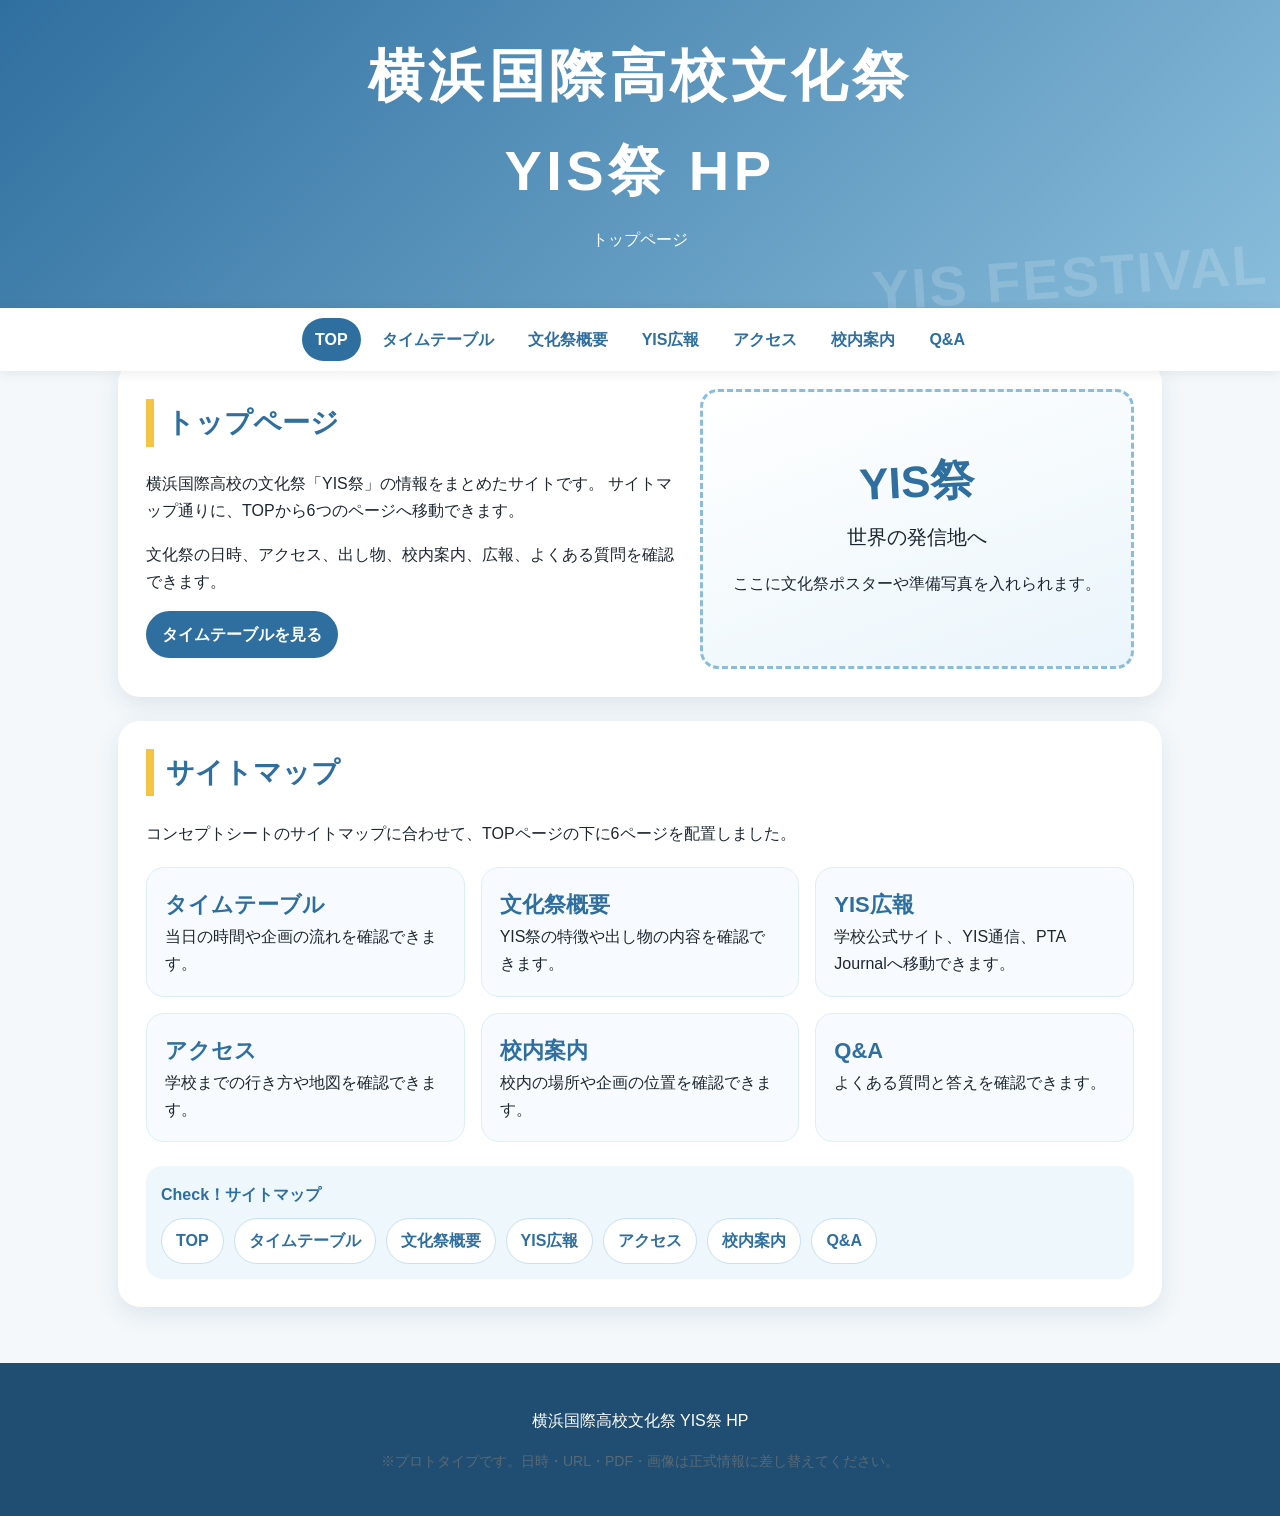
<file: index.html>
<!DOCTYPE html>
<html lang="ja">
<head>
  <meta charset="UTF-8">
  <meta name="viewport" content="width=device-width, initial-scale=1.0">
  <title>TOP | YIS祭HP</title>
  <link rel="stylesheet" href="style.css">
</head>
<body>
<header>
  <h1>横浜国際高校文化祭<br>YIS祭 HP</h1>
  <p>トップページ</p>
</header>
<nav>
  <div class="nav-inner">
    <a href="index.html" class="current">TOP</a>
    <a href="timetable.html" >タイムテーブル</a>
    <a href="about.html" >文化祭概要</a>
    <a href="pr.html" >YIS広報</a>
    <a href="access.html" >アクセス</a>
    <a href="map.html" >校内案内</a>
    <a href="qa.html" >Q&A</a>
  </div>
</nav>
<main>

<section class="hero">
  <div>
    <h2>トップページ</h2>
    <p>
      横浜国際高校の文化祭「YIS祭」の情報をまとめたサイトです。
      サイトマップ通りに、TOPから6つのページへ移動できます。
    </p>
    <p>
      文化祭の日時、アクセス、出し物、校内案内、広報、よくある質問を確認できます。
    </p>
    <a class="button" href="timetable.html">タイムテーブルを見る</a>
  </div>
  <div class="poster">
    <strong>YIS祭</strong>
    <span>世界の発信地へ</span>
    <p>ここに文化祭ポスターや準備写真を入れられます。</p>
  </div>
</section>

<section>
  <h2>サイトマップ</h2>
  <p>コンセプトシートのサイトマップに合わせて、TOPページの下に6ページを配置しました。</p>
  <div class="site-map">
    <a href="timetable.html"><span class="label">タイムテーブル</span>当日の時間や企画の流れを確認できます。</a>
    <a href="about.html"><span class="label">文化祭概要</span>YIS祭の特徴や出し物の内容を確認できます。</a>
    <a href="pr.html"><span class="label">YIS広報</span>学校公式サイト、YIS通信、PTA Journalへ移動できます。</a>
    <a href="access.html"><span class="label">アクセス</span>学校までの行き方や地図を確認できます。</a>
    <a href="map.html"><span class="label">校内案内</span>校内の場所や企画の位置を確認できます。</a>
    <a href="qa.html"><span class="label">Q&A</span>よくある質問と答えを確認できます。</a>
  </div>
  <div class="check">
  <p class="check-title">Check！サイトマップ</p>
  <div class="check-links">
    <a href="index.html">TOP</a>
    <a href="timetable.html">タイムテーブル</a>
    <a href="about.html">文化祭概要</a>
    <a href="pr.html">YIS広報</a>
    <a href="access.html">アクセス</a>
    <a href="map.html">校内案内</a>
    <a href="qa.html">Q&A</a>
  </div>
</div>
</section>

</main>
<footer>
  <p>横浜国際高校文化祭 YIS祭 HP</p>
  <p class="note">※プロトタイプです。日時・URL・PDF・画像は正式情報に差し替えてください。</p>
</footer>
</body>
</html>
</file>
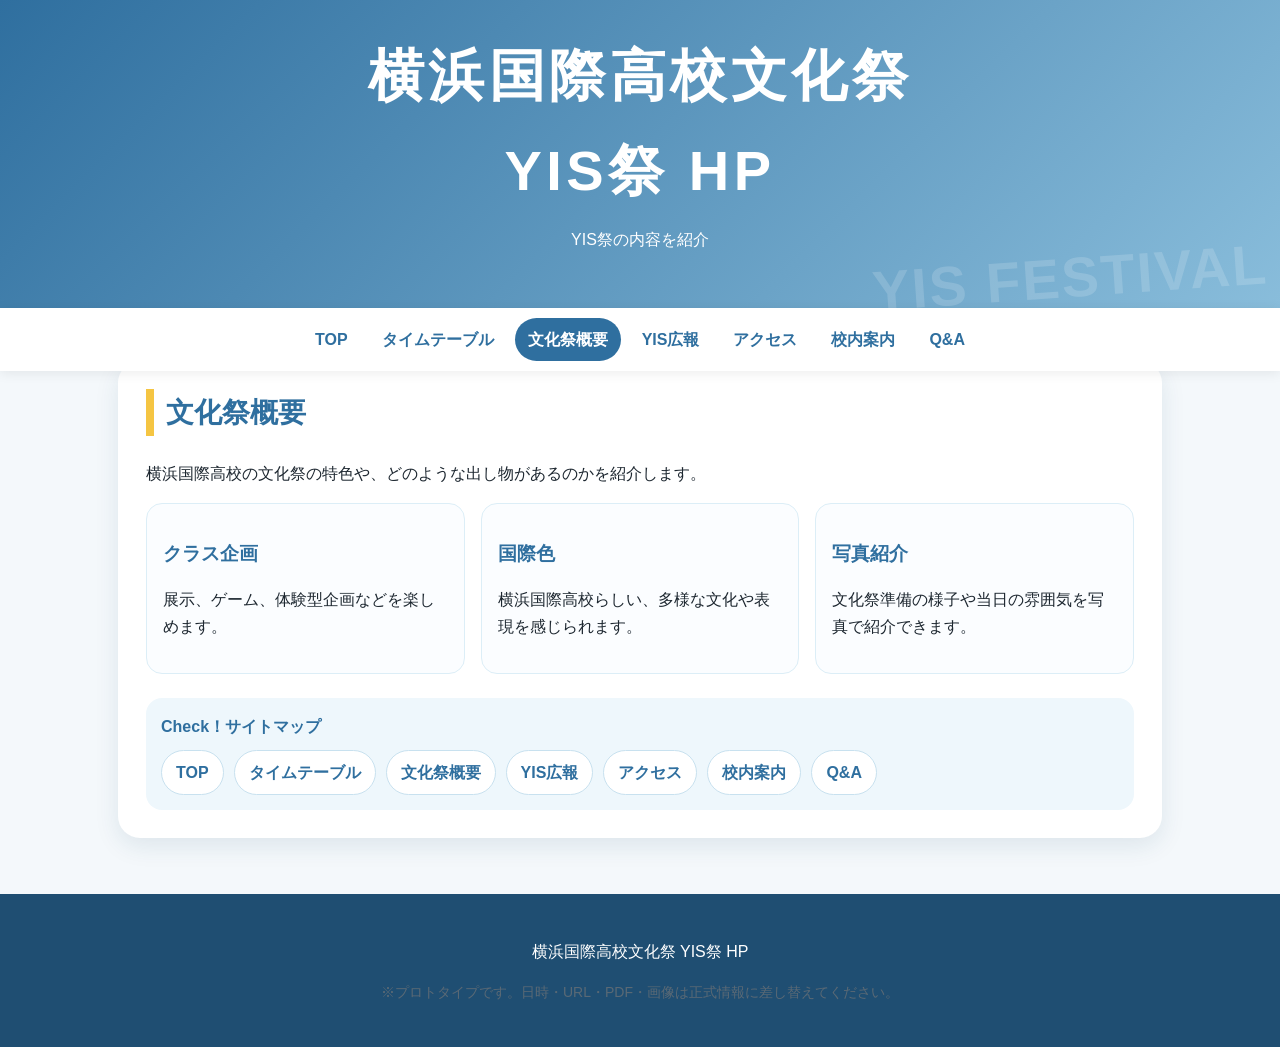
<file: about.html>
<!DOCTYPE html>
<html lang="ja">
<head>
  <meta charset="UTF-8">
  <meta name="viewport" content="width=device-width, initial-scale=1.0">
  <title>文化祭概要 | YIS祭HP</title>
  <link rel="stylesheet" href="style.css">
</head>
<body>
<header>
  <h1>横浜国際高校文化祭<br>YIS祭 HP</h1>
  <p>YIS祭の内容を紹介</p>
</header>
<nav>
  <div class="nav-inner">
    <a href="index.html" >TOP</a>
    <a href="timetable.html" >タイムテーブル</a>
    <a href="about.html" class="current">文化祭概要</a>
    <a href="pr.html" >YIS広報</a>
    <a href="access.html" >アクセス</a>
    <a href="map.html" >校内案内</a>
    <a href="qa.html" >Q&A</a>
  </div>
</nav>
<main>

<section class="page-card">
  <h2>文化祭概要</h2>
  <p>横浜国際高校の文化祭の特色や、どのような出し物があるのかを紹介します。</p>
  <div class="cards">
    <div class="card"><h3>クラス企画</h3><p>展示、ゲーム、体験型企画などを楽しめます。</p></div>
    <div class="card"><h3>国際色</h3><p>横浜国際高校らしい、多様な文化や表現を感じられます。</p></div>
    <div class="card"><h3>写真紹介</h3><p>文化祭準備の様子や当日の雰囲気を写真で紹介できます。</p></div>
  </div>
  <div class="check">
  <p class="check-title">Check！サイトマップ</p>
  <div class="check-links">
    <a href="index.html">TOP</a>
    <a href="timetable.html">タイムテーブル</a>
    <a href="about.html">文化祭概要</a>
    <a href="pr.html">YIS広報</a>
    <a href="access.html">アクセス</a>
    <a href="map.html">校内案内</a>
    <a href="qa.html">Q&A</a>
  </div>
</div>
</section>

</main>
<footer>
  <p>横浜国際高校文化祭 YIS祭 HP</p>
  <p class="note">※プロトタイプです。日時・URL・PDF・画像は正式情報に差し替えてください。</p>
</footer>
</body>
</html>
</file>
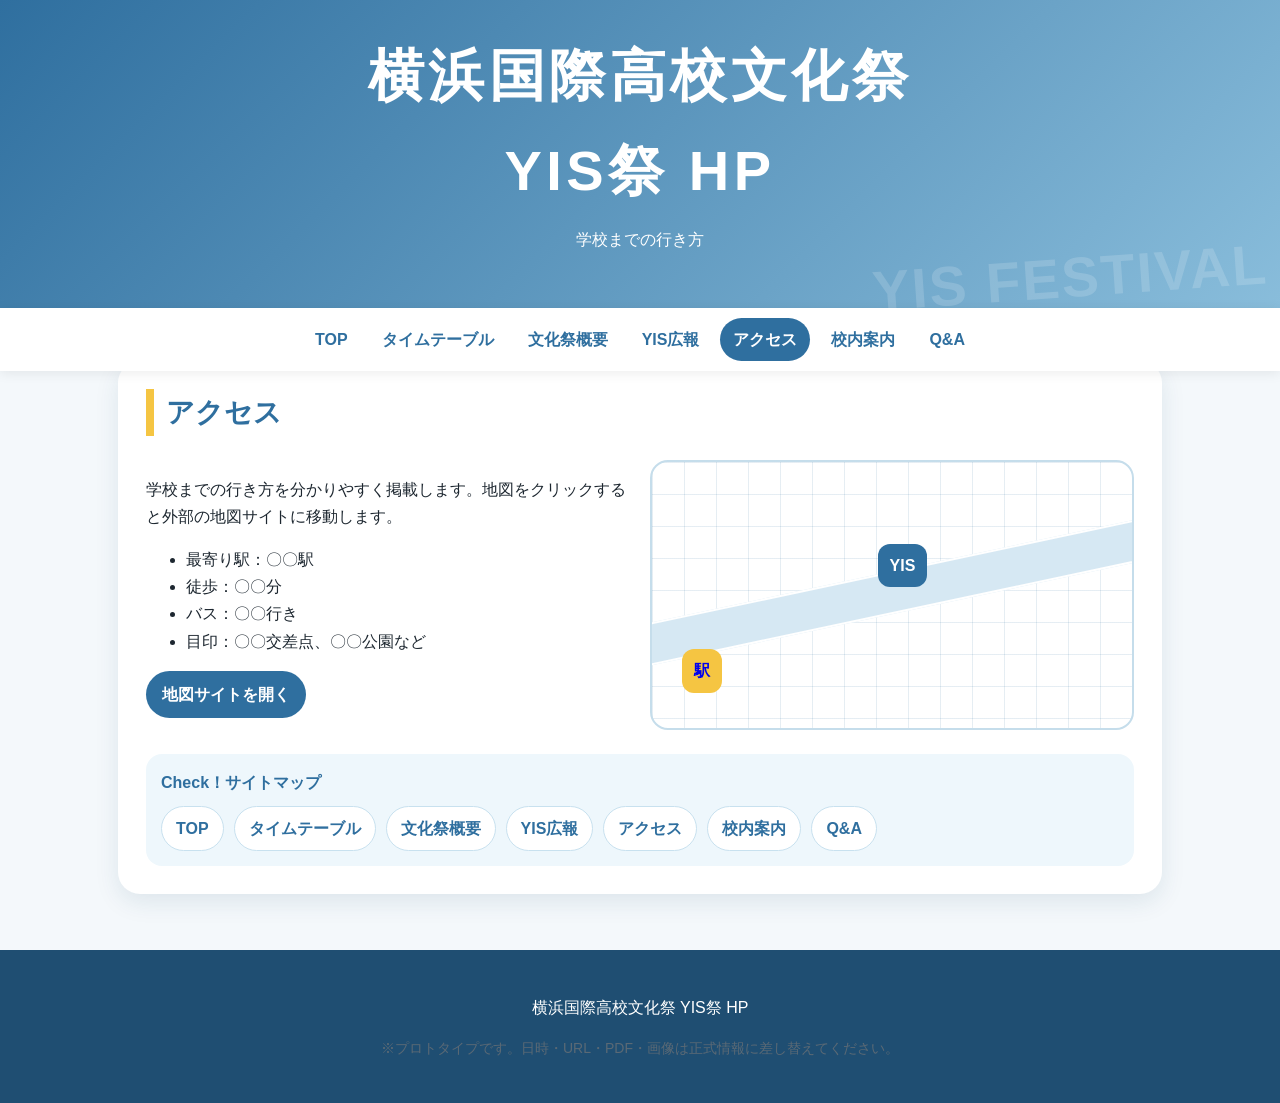
<file: access.html>
<!DOCTYPE html>
<html lang="ja">
<head>
  <meta charset="UTF-8">
  <meta name="viewport" content="width=device-width, initial-scale=1.0">
  <title>アクセス | YIS祭HP</title>
  <link rel="stylesheet" href="style.css">
</head>
<body>
<header>
  <h1>横浜国際高校文化祭<br>YIS祭 HP</h1>
  <p>学校までの行き方</p>
</header>
<nav>
  <div class="nav-inner">
    <a href="index.html" >TOP</a>
    <a href="timetable.html" >タイムテーブル</a>
    <a href="about.html" >文化祭概要</a>
    <a href="pr.html" >YIS広報</a>
    <a href="access.html" class="current">アクセス</a>
    <a href="map.html" >校内案内</a>
    <a href="qa.html" >Q&A</a>
  </div>
</nav>
<main>

<section class="page-card">
  <h2>アクセス</h2>
  <div class="map-box">
    <div>
      <p>学校までの行き方を分かりやすく掲載します。地図をクリックすると外部の地図サイトに移動します。</p>
      <ul>
        <li>最寄り駅：〇〇駅</li>
        <li>徒歩：〇〇分</li>
        <li>バス：〇〇行き</li>
        <li>目印：〇〇交差点、〇〇公園など</li>
      </ul>
      <a class="button" href="https://www.google.com/maps" target="_blank">地図サイトを開く</a>
    </div>
    <a href="https://www.google.com/maps" target="_blank" aria-label="地図サイトを開く">
      <div class="fake-map">
        <div class="road"></div>
        <div class="pin" style="top:82px;left:47%;">YIS</div>
        <div class="station">駅</div>
      </div>
    </a>
  </div>
  <div class="check">
  <p class="check-title">Check！サイトマップ</p>
  <div class="check-links">
    <a href="index.html">TOP</a>
    <a href="timetable.html">タイムテーブル</a>
    <a href="about.html">文化祭概要</a>
    <a href="pr.html">YIS広報</a>
    <a href="access.html">アクセス</a>
    <a href="map.html">校内案内</a>
    <a href="qa.html">Q&A</a>
  </div>
</div>
</section>

</main>
<footer>
  <p>横浜国際高校文化祭 YIS祭 HP</p>
  <p class="note">※プロトタイプです。日時・URL・PDF・画像は正式情報に差し替えてください。</p>
</footer>
</body>
</html>
</file>
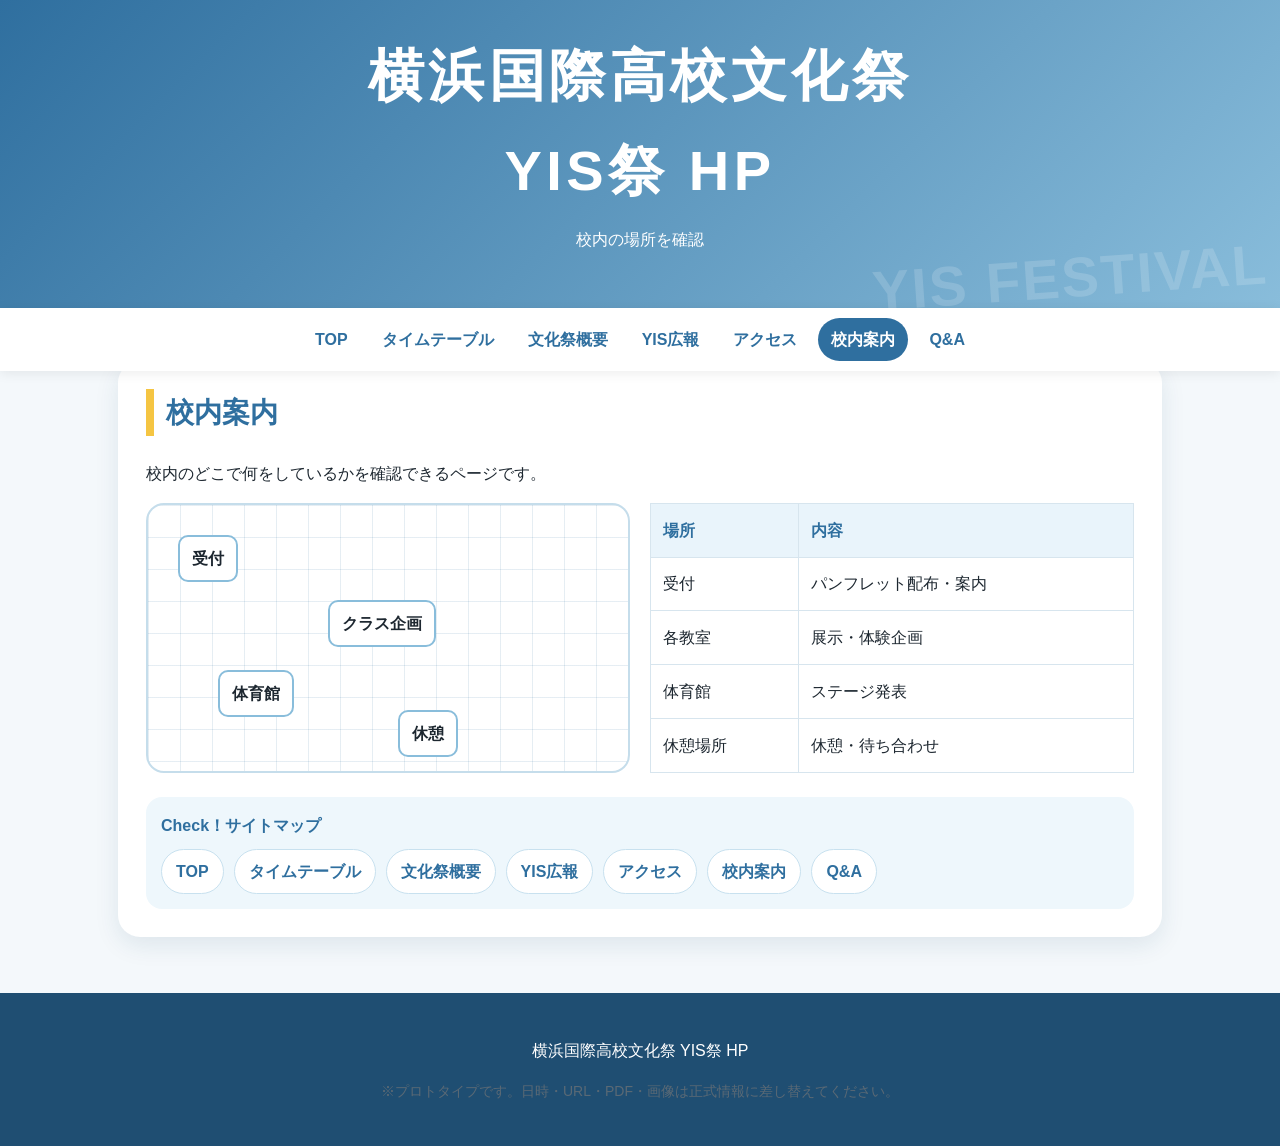
<file: map.html>
<!DOCTYPE html>
<html lang="ja">
<head>
  <meta charset="UTF-8">
  <meta name="viewport" content="width=device-width, initial-scale=1.0">
  <title>校内案内 | YIS祭HP</title>
  <link rel="stylesheet" href="style.css">
</head>
<body>
<header>
  <h1>横浜国際高校文化祭<br>YIS祭 HP</h1>
  <p>校内の場所を確認</p>
</header>
<nav>
  <div class="nav-inner">
    <a href="index.html" >TOP</a>
    <a href="timetable.html" >タイムテーブル</a>
    <a href="about.html" >文化祭概要</a>
    <a href="pr.html" >YIS広報</a>
    <a href="access.html" >アクセス</a>
    <a href="map.html" class="current">校内案内</a>
    <a href="qa.html" >Q&A</a>
  </div>
</nav>
<main>

<section class="page-card">
  <h2>校内案内</h2>
  <p>校内のどこで何をしているかを確認できるページです。</p>
  <div class="map-box">
    <div class="school-map">
      <div class="floor" style="top:30px;left:30px;">受付</div>
      <div class="floor" style="top:95px;left:180px;">クラス企画</div>
      <div class="floor" style="top:165px;left:70px;">体育館</div>
      <div class="floor" style="top:205px;left:250px;">休憩</div>
    </div>
    <table>
      <tr><th>場所</th><th>内容</th></tr>
      <tr><td>受付</td><td>パンフレット配布・案内</td></tr>
      <tr><td>各教室</td><td>展示・体験企画</td></tr>
      <tr><td>体育館</td><td>ステージ発表</td></tr>
      <tr><td>休憩場所</td><td>休憩・待ち合わせ</td></tr>
    </table>
  </div>
  <div class="check">
  <p class="check-title">Check！サイトマップ</p>
  <div class="check-links">
    <a href="index.html">TOP</a>
    <a href="timetable.html">タイムテーブル</a>
    <a href="about.html">文化祭概要</a>
    <a href="pr.html">YIS広報</a>
    <a href="access.html">アクセス</a>
    <a href="map.html">校内案内</a>
    <a href="qa.html">Q&A</a>
  </div>
</div>
</section>

</main>
<footer>
  <p>横浜国際高校文化祭 YIS祭 HP</p>
  <p class="note">※プロトタイプです。日時・URL・PDF・画像は正式情報に差し替えてください。</p>
</footer>
</body>
</html>
</file>
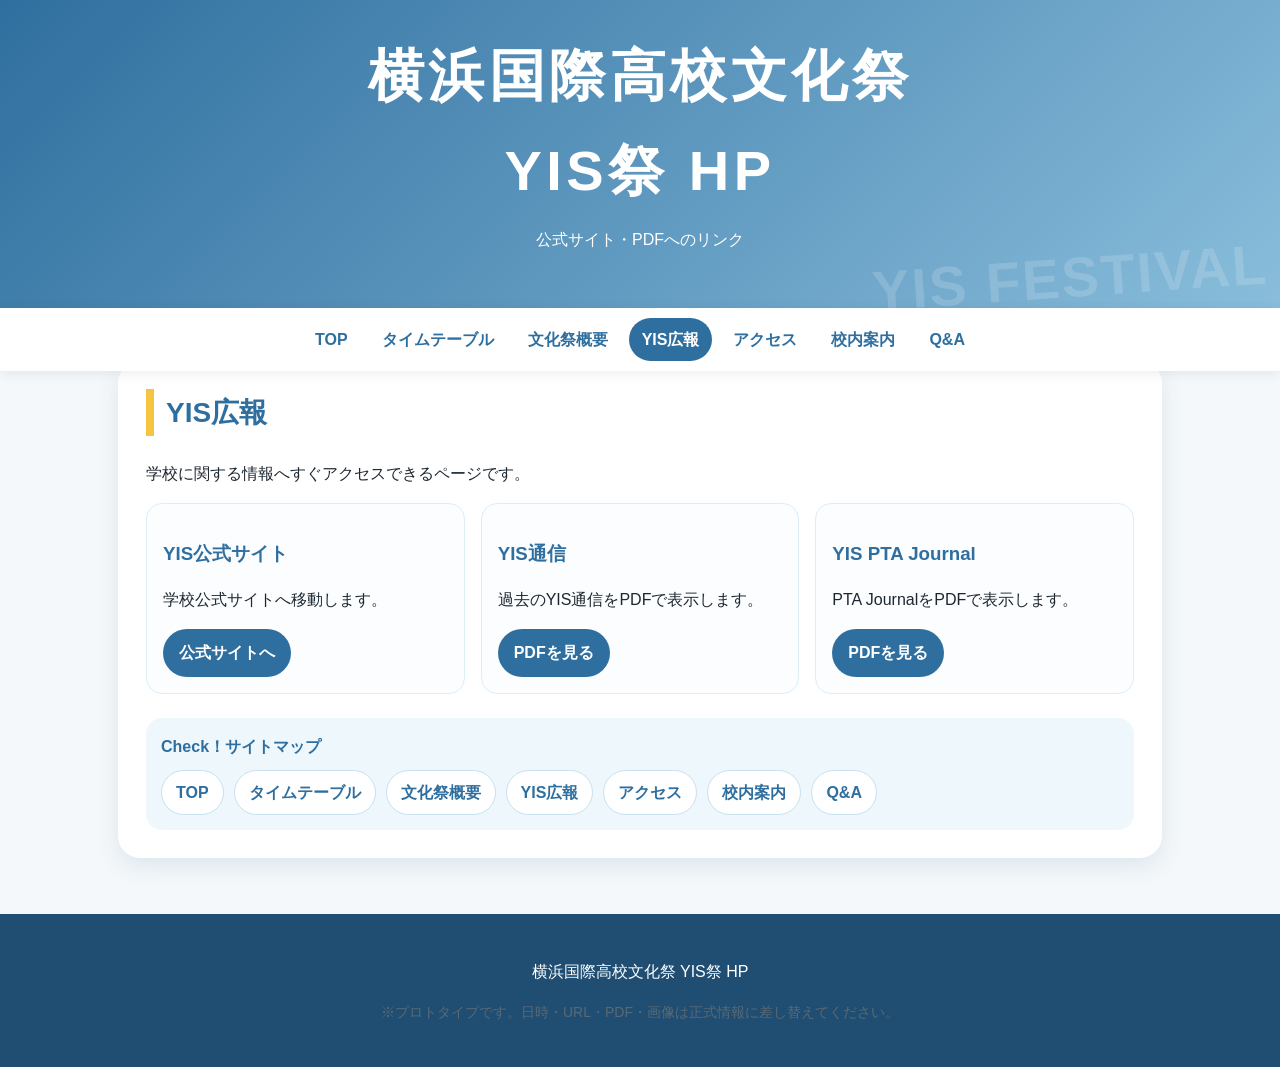
<file: pr.html>
<!DOCTYPE html>
<html lang="ja">
<head>
  <meta charset="UTF-8">
  <meta name="viewport" content="width=device-width, initial-scale=1.0">
  <title>YIS広報 | YIS祭HP</title>
  <link rel="stylesheet" href="style.css">
</head>
<body>
<header>
  <h1>横浜国際高校文化祭<br>YIS祭 HP</h1>
  <p>公式サイト・PDFへのリンク</p>
</header>
<nav>
  <div class="nav-inner">
    <a href="index.html" >TOP</a>
    <a href="timetable.html" >タイムテーブル</a>
    <a href="about.html" >文化祭概要</a>
    <a href="pr.html" class="current">YIS広報</a>
    <a href="access.html" >アクセス</a>
    <a href="map.html" >校内案内</a>
    <a href="qa.html" >Q&A</a>
  </div>
</nav>
<main>

<section class="page-card">
  <h2>YIS広報</h2>
  <p>学校に関する情報へすぐアクセスできるページです。</p>
  <div class="cards">
    <div class="card">
      <h3>YIS公式サイト</h3>
      <p>学校公式サイトへ移動します。</p>
      <a class="button" href="#" target="_blank">公式サイトへ</a>
    </div>
    <div class="card">
      <h3>YIS通信</h3>
      <p>過去のYIS通信をPDFで表示します。</p>
      <a class="button" href="#" target="_blank">PDFを見る</a>
    </div>
    <div class="card">
      <h3>YIS PTA Journal</h3>
      <p>PTA JournalをPDFで表示します。</p>
      <a class="button" href="#" target="_blank">PDFを見る</a>
    </div>
  </div>
  <div class="check">
  <p class="check-title">Check！サイトマップ</p>
  <div class="check-links">
    <a href="index.html">TOP</a>
    <a href="timetable.html">タイムテーブル</a>
    <a href="about.html">文化祭概要</a>
    <a href="pr.html">YIS広報</a>
    <a href="access.html">アクセス</a>
    <a href="map.html">校内案内</a>
    <a href="qa.html">Q&A</a>
  </div>
</div>
</section>

</main>
<footer>
  <p>横浜国際高校文化祭 YIS祭 HP</p>
  <p class="note">※プロトタイプです。日時・URL・PDF・画像は正式情報に差し替えてください。</p>
</footer>
</body>
</html>
</file>
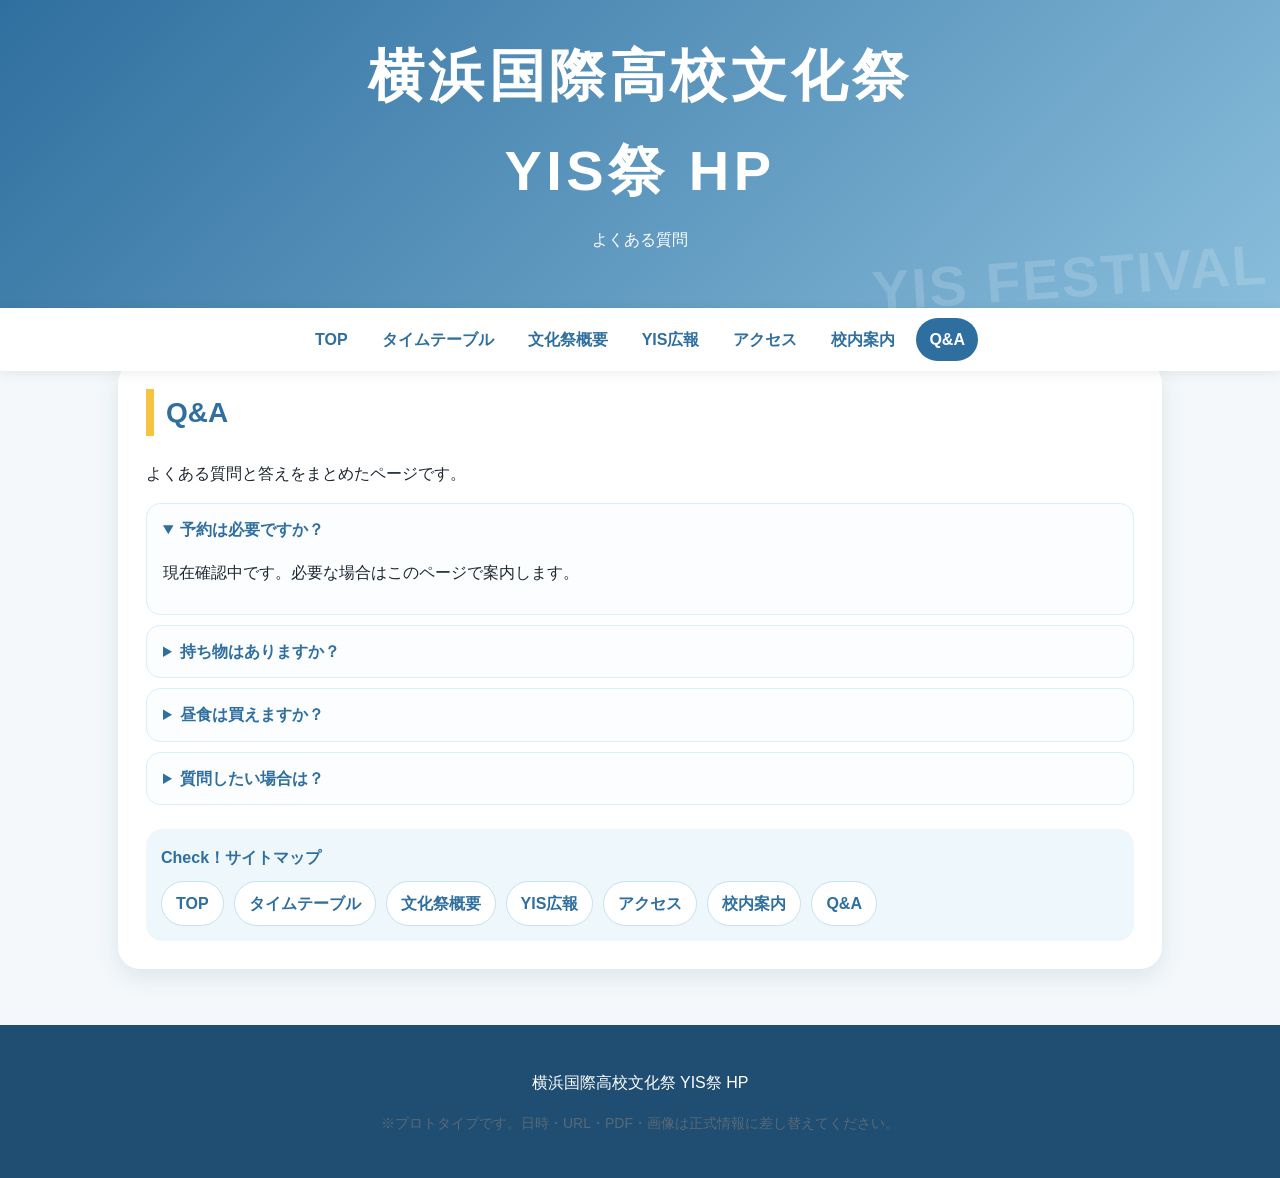
<file: qa.html>
<!DOCTYPE html>
<html lang="ja">
<head>
  <meta charset="UTF-8">
  <meta name="viewport" content="width=device-width, initial-scale=1.0">
  <title>Q&A | YIS祭HP</title>
  <link rel="stylesheet" href="style.css">
</head>
<body>
<header>
  <h1>横浜国際高校文化祭<br>YIS祭 HP</h1>
  <p>よくある質問</p>
</header>
<nav>
  <div class="nav-inner">
    <a href="index.html" >TOP</a>
    <a href="timetable.html" >タイムテーブル</a>
    <a href="about.html" >文化祭概要</a>
    <a href="pr.html" >YIS広報</a>
    <a href="access.html" >アクセス</a>
    <a href="map.html" >校内案内</a>
    <a href="qa.html" class="current">Q&A</a>
  </div>
</nav>
<main>

<section class="page-card">
  <h2>Q&A</h2>
  <p>よくある質問と答えをまとめたページです。</p>
  <details open>
    <summary>予約は必要ですか？</summary>
    <p>現在確認中です。必要な場合はこのページで案内します。</p>
  </details>
  <details>
    <summary>持ち物はありますか？</summary>
    <p>上履きや受付票など、必要なものがあれば掲載します。</p>
  </details>
  <details>
    <summary>昼食は買えますか？</summary>
    <p>販売企画の有無を確認して掲載します。</p>
  </details>
  <details>
    <summary>質問したい場合は？</summary>
    <p>質問フォームから送信できます。</p>
    <a class="button" href="#" target="_blank">質問フォームへ</a>
  </details>
  <div class="check">
  <p class="check-title">Check！サイトマップ</p>
  <div class="check-links">
    <a href="index.html">TOP</a>
    <a href="timetable.html">タイムテーブル</a>
    <a href="about.html">文化祭概要</a>
    <a href="pr.html">YIS広報</a>
    <a href="access.html">アクセス</a>
    <a href="map.html">校内案内</a>
    <a href="qa.html">Q&A</a>
  </div>
</div>
</section>

</main>
<footer>
  <p>横浜国際高校文化祭 YIS祭 HP</p>
  <p class="note">※プロトタイプです。日時・URL・PDF・画像は正式情報に差し替えてください。</p>
</footer>
</body>
</html>
</file>
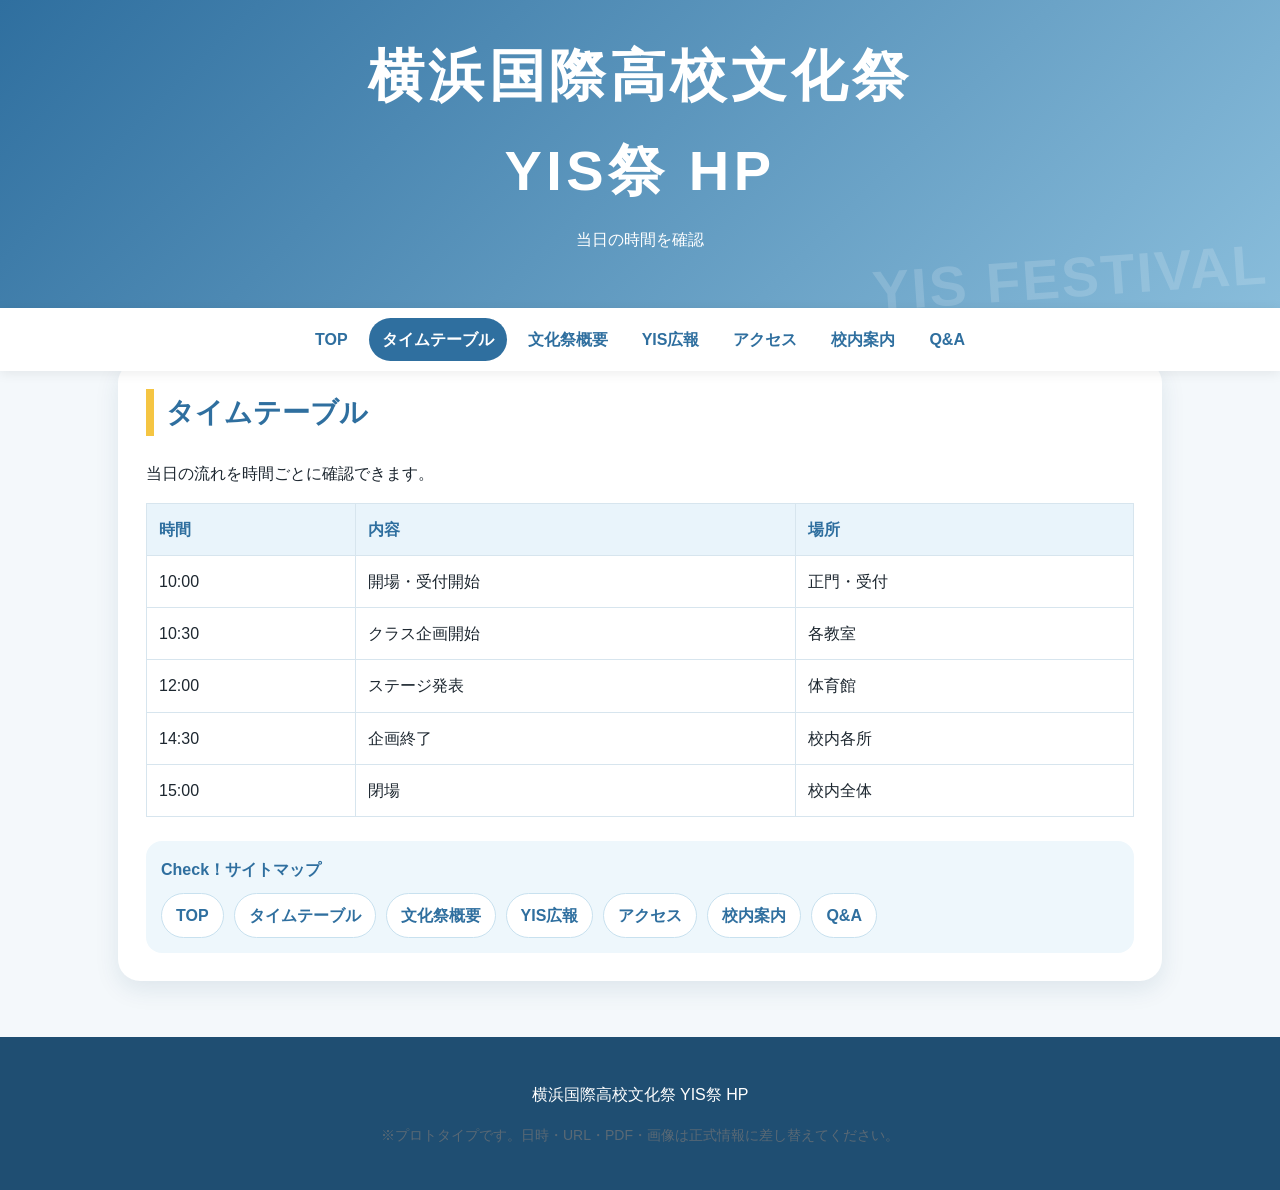
<file: timetable.html>
<!DOCTYPE html>
<html lang="ja">
<head>
  <meta charset="UTF-8">
  <meta name="viewport" content="width=device-width, initial-scale=1.0">
  <title>タイムテーブル | YIS祭HP</title>
  <link rel="stylesheet" href="style.css">
</head>
<body>
<header>
  <h1>横浜国際高校文化祭<br>YIS祭 HP</h1>
  <p>当日の時間を確認</p>
</header>
<nav>
  <div class="nav-inner">
    <a href="index.html" >TOP</a>
    <a href="timetable.html" class="current">タイムテーブル</a>
    <a href="about.html" >文化祭概要</a>
    <a href="pr.html" >YIS広報</a>
    <a href="access.html" >アクセス</a>
    <a href="map.html" >校内案内</a>
    <a href="qa.html" >Q&A</a>
  </div>
</nav>
<main>

<section class="page-card">
  <h2>タイムテーブル</h2>
  <p>当日の流れを時間ごとに確認できます。</p>
  <table>
    <tr><th>時間</th><th>内容</th><th>場所</th></tr>
    <tr><td>10:00</td><td>開場・受付開始</td><td>正門・受付</td></tr>
    <tr><td>10:30</td><td>クラス企画開始</td><td>各教室</td></tr>
    <tr><td>12:00</td><td>ステージ発表</td><td>体育館</td></tr>
    <tr><td>14:30</td><td>企画終了</td><td>校内各所</td></tr>
    <tr><td>15:00</td><td>閉場</td><td>校内全体</td></tr>
  </table>
  <div class="check">
  <p class="check-title">Check！サイトマップ</p>
  <div class="check-links">
    <a href="index.html">TOP</a>
    <a href="timetable.html">タイムテーブル</a>
    <a href="about.html">文化祭概要</a>
    <a href="pr.html">YIS広報</a>
    <a href="access.html">アクセス</a>
    <a href="map.html">校内案内</a>
    <a href="qa.html">Q&A</a>
  </div>
</div>
</section>

</main>
<footer>
  <p>横浜国際高校文化祭 YIS祭 HP</p>
  <p class="note">※プロトタイプです。日時・URL・PDF・画像は正式情報に差し替えてください。</p>
</footer>
</body>
</html>
</file>
<file: style.css>
/* YIS祭HP プロトタイプ：サイトマップ対応版 */
:root{
  --main:#2f6f9f;
  --sub:#89bddb;
  --accent:#f5c542;
  --bg:#f4f8fb;
  --text:#1d2730;
  --card:#ffffff;
}
*{box-sizing:border-box;}
body{
  margin:0;
  font-family:"Yu Gothic","Hiragino Kaku Gothic ProN",Meiryo,sans-serif;
  background:var(--bg);
  color:var(--text);
  line-height:1.7;
}
header{
  background:linear-gradient(135deg,var(--main),var(--sub));
  color:white;
  padding:28px 16px 54px;
  text-align:center;
  position:relative;
  overflow:hidden;
}
header::after{
  content:"YIS FESTIVAL";
  position:absolute;
  right:12px;
  bottom:-18px;
  font-size:56px;
  font-weight:900;
  color:rgba(255,255,255,.16);
  transform:rotate(-4deg);
  letter-spacing:2px;
}
header h1{
  margin:0;
  font-size:clamp(30px,7vw,56px);
  letter-spacing:.08em;
}
header p{margin:8px 0 0;}
nav{
  position:sticky;
  top:0;
  z-index:10;
  background:white;
  box-shadow:0 2px 12px rgba(0,0,0,.08);
}
.nav-inner{
  max-width:1080px;
  margin:auto;
  display:flex;
  flex-wrap:wrap;
  justify-content:center;
  gap:8px;
  padding:10px;
}
.nav-inner a{
  color:var(--main);
  text-decoration:none;
  font-weight:bold;
  padding:8px 13px;
  border-radius:999px;
}
.nav-inner a:hover,.nav-inner a.current{
  color:white;
  background:var(--main);
}
main{
  max-width:1080px;
  margin:-34px auto 56px;
  padding:0 18px;
  position:relative;
  z-index:1;
}
section,.page-card{
  background:var(--card);
  margin:24px 0;
  padding:28px;
  border-radius:22px;
  box-shadow:0 8px 24px rgba(23,69,100,.10);
}
h2{
  margin-top:0;
  color:var(--main);
  border-left:8px solid var(--accent);
  padding-left:12px;
  font-size:28px;
}
h3{color:var(--main); margin-bottom:6px;}
a.button, button.button{
  display:inline-block;
  background:var(--main);
  color:white;
  text-decoration:none;
  border:none;
  border-radius:999px;
  padding:10px 16px;
  font-weight:bold;
  cursor:pointer;
}
a.button:hover, button.button:hover{
  opacity:.9;
  transform:translateY(-1px);
}
.hero{
  display:grid;
  grid-template-columns:1.1fr .9fr;
  gap:24px;
  align-items:center;
}
.poster{
  background:linear-gradient(160deg,#fff,#eaf5fb);
  border:3px dashed var(--sub);
  border-radius:18px;
  padding:28px;
  text-align:center;
  min-height:280px;
  display:flex;
  flex-direction:column;
  justify-content:center;
}
.poster strong{
  display:block;
  color:var(--main);
  font-size:44px;
  transform:rotate(-3deg);
}
.poster span{font-size:20px;}
.site-map{
  display:grid;
  grid-template-columns:repeat(3,1fr);
  gap:16px;
  margin-top:20px;
}
.site-map a{
  text-decoration:none;
  color:var(--text);
  background:#f7fbff;
  border:1px solid #dceef7;
  border-radius:18px;
  padding:18px;
  display:block;
  min-height:128px;
}
.site-map a:hover{
  outline:3px solid var(--sub);
}
.site-map .label{
  color:var(--main);
  font-size:22px;
  font-weight:bold;
  display:block;
}
.check{
  margin-top:24px;
  padding:15px;
  border-radius:16px;
  background:#eef7fc;
}
.check-title{
  margin:0 0 10px;
  color:var(--main);
  font-weight:bold;
}
.check-links{
  display:flex;
  flex-wrap:wrap;
  gap:10px;
}
.check-links a{
  background:white;
  color:var(--main);
  border:1px solid #c8e1ef;
  text-decoration:none;
  border-radius:999px;
  padding:8px 14px;
  font-weight:bold;
}
.check-links a:hover{
  background:var(--main);
  color:white;
}
table{
  width:100%;
  border-collapse:collapse;
  background:white;
}
th,td{
  border:1px solid #d7e5ee;
  padding:12px;
  text-align:left;
}
th{background:#e9f4fb;color:var(--main);}
.cards{
  display:grid;
  grid-template-columns:repeat(3,1fr);
  gap:16px;
}
.card{
  border:1px solid #dceef7;
  border-radius:16px;
  padding:16px;
  background:#fbfdff;
}
.map-box{
  display:grid;
  grid-template-columns:1fr 1fr;
  gap:20px;
}
.fake-map,.school-map{
  min-height:270px;
  border:2px solid #c5ddeb;
  border-radius:18px;
  position:relative;
  overflow:hidden;
  background:
    linear-gradient(90deg,rgba(47,111,159,.12) 1px,transparent 1px),
    linear-gradient(rgba(47,111,159,.12) 1px,transparent 1px);
  background-size:32px 32px;
}
.road{
  position:absolute;
  width:120%;
  height:42px;
  top:108px;
  left:-40px;
  background:#d6e8f3;
  border:2px solid white;
  transform:rotate(-12deg);
}
.pin{
  position:absolute;
  background:var(--main);
  color:white;
  padding:8px 12px;
  border-radius:12px;
  font-weight:bold;
}
.station{
  position:absolute;
  background:var(--accent);
  padding:8px 12px;
  border-radius:12px;
  left:30px;
  bottom:35px;
  font-weight:bold;
}
.floor{
  position:absolute;
  background:white;
  border:2px solid var(--sub);
  border-radius:10px;
  padding:8px 12px;
  font-weight:bold;
}
details{
  border:1px solid #dceef7;
  border-radius:14px;
  padding:12px 16px;
  margin:10px 0;
  background:#fbfdff;
}
summary{
  cursor:pointer;
  font-weight:bold;
  color:var(--main);
}
.note{font-size:14px;color:#5a6975;}
footer{
  text-align:center;
  color:white;
  background:#1f4e72;
  padding:28px 12px;
}
@media(max-width:760px){
  .hero,.map-box{grid-template-columns:1fr;}
  .site-map,.cards{grid-template-columns:1fr;}
  section,.page-card{padding:22px 18px;}
  header::after{font-size:34px;}
}
</file>
